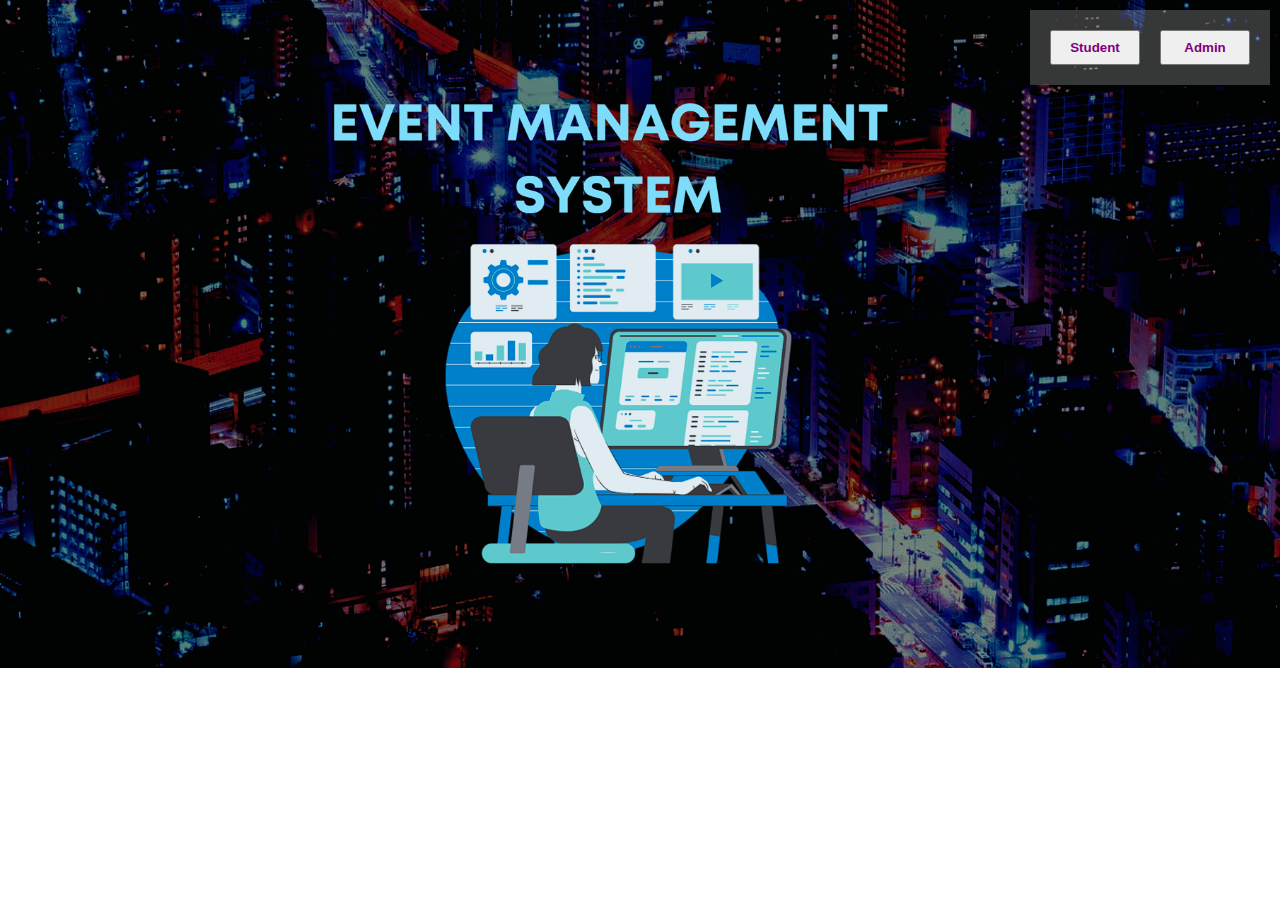
<file: index.html>
<!DOCTYPE html>
<html lang="en">

<head>
    <meta charset="UTF-8">
    <meta http-equiv="X-UA-Compatible" content="IE=edge">
    <meta name="viewport" content="width=device-width, initial-scale=1.0">
    <link rel="stylesheet" href="index_style.css">
    <title>Index</title>
</head>

<body>
    <section id="a">
        <div class="container">
            <button><a href="event.html">Student</a></button>
            <button><a href="login.html">Admin</a></button>
        </div>

    </section>
</body>

</html>
</file>
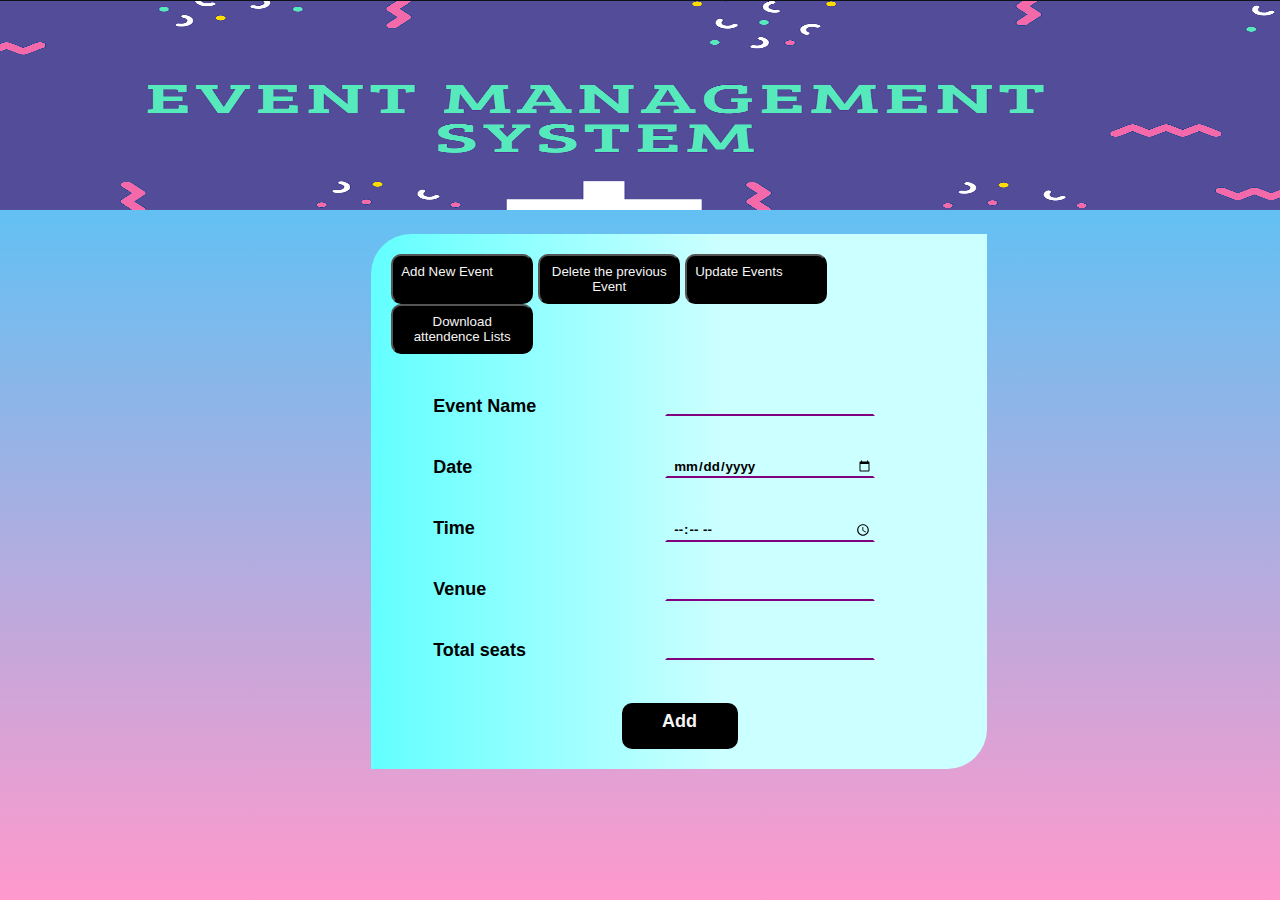
<file: admin.html>
<!DOCTYPE html>
<html lang="en">

<head>
    <meta charset="UTF-8">
    <meta http-equiv="X-UA-Compatible" content="IE=edge">
    <meta name="viewport" content="width=device-width, initial-scale=1.0">
    <title>Document</title>
</head>

<style>
    * {
        padding: 0;
        margin: 0;
        font-family: sans-serif;
    }

    body {
        height: 100vh;
        background-position: center;
        background: linear-gradient(to bottom, #33ccff 0%, #ff99cc 100%);

    }

    .image img {
        width: 100%;
        height: 210px;
    }


    h1 {
        margin: 20px;
        padding: 20px;
        text-align: center;
        color: #ff0d86;
        color: tomato;
        font-size: 28px;
        border-radius: 20px;
    }

    p {
        margin: 50px;
        padding: 20px;
        border: 5px solid tomato;
    }

    .a {
        display: inline-block;
        width: 210px;
        padding: 20px;
    }

    .b {
        font-weight: 700;
        width: 200px;
        margin: 20px;
        padding-left: 6px;
        border-color: transparent;
        outline: transparent;
        background-color: transparent;
        border-bottom: 2px solid purple;
    }

    .c {
        padding: 80px;
    }

    .btn {
        margin-left: 40%;
        padding: 8px;
        width: 100px;
        height: 30px;
        border-radius: 10px;
        color: whitesmoke;
        text-align: center;
        background-color: black;
        cursor: pointer;
    }


    .container {
        margin-top: 20px;
        margin-left: 29%;
        padding: 20px;
        background: linear-gradient(to left, #ccffff 43%, #66ffff 98%);
        width: 45%;
        height: auto;
        font-size: 18px;
        font-weight: 600;
        border-bottom-right-radius: 40px;
        border-top-left-radius: 40px;
        margin-bottom: 30px;
    }
    #a,#b,#c,#d{
        display: inline-flex;
        padding: 8px;
        width: 142px;
        height: 50px;
        border-radius: 10px;
        color: whitesmoke;
        text-align: center;
        background-color: black;
        cursor: pointer;
    }
</style>

<body>
    <div class="image">
        <img src="Screenshot (291).png" alt="">
    </div>
    <div class="container">
        <div class="box">
            <button id="a" onclick="fun1()">Add New Event </button>
            <button id="b" onclick="fun2()">Delete the previous Event</button>
            <button id="c" onclick="fun3()">Update Events</button>
            <button id="d" onclick="fun4()">Download attendence Lists</button>
        </div>
        <form action="" id="1" style="display: block;">
            <table>
                <tr>
                    <td class="a">
                        <label class="a" for="">Event Name</label><br>
                        <label class="a" for="">Date</label><br>
                        <label class="a" for="">Time</label><br>
                        <label class="a" for="">Venue</label><br>
                        <label class="a" for="">Total seats</label><br>
                    </td>
                    <td>
                        <input class="b" type="text" autofocus><br>
                        <input class="b" type="date"><br>
                        <input class="b" type="time"><br>
                        <input class="b" type=""><br>
                        <input class="b" type="number"><br>

                    </td>
                </tr>
            </table>
            <div class="btn">Add</div>
        </form>
        <form action="" id="2" style="display: none;">
            <table>
                <tr>
                    <td class="a">
                        <label class="a" for="">Select the Event</label><br>

                    </td>
                    <td>
                        <select class="b" name="" id="">
                            <option class="c" value=""> - Select -</option>
                            <option class="c" value=""> DJ Night</option>
                            <option class="c" value=""> Blood Donation</option>
                            <option class="c" value=""> Workshop on AWS</option>
                            <option class="c" value=""> Chess Competition</option>
                            <option class="c" value=""> Coding Competition</option>
                            <option class="c" value=""> Workshop on Wordpress</option>
                            <option class="c" value=""> Workshop on Google Cloud</option>
                            <option class="c" value=""> Workshop on Machine Learning</option>
                            <option class="c" value=""> American Football Competition</option>
                        </select><br>
            </table>
            <div class="btn">Delete</div>
        </form>
        <form action="" id="3" style="display: none;">
            <table>
                <tr>
                    <td class="a">
                        <label class="a" for="">Event Name</label><br>
                        <label class="a" for="">Date</label><br>
                        <label class="a" for="">Time</label><br>
                        <label class="a" for="">Venue</label><br>
                        <label class="a" for="">Total seats</label><br>
                    </td>
                    <td>
                        <input class="b" type="text" autofocus><br>
                        <input class="b" type="date"><br>
                        <input class="b" type="time"><br>
                        <input class="b" type=""><br>
                        <input class="b" type="number"><br>

                    </td>
                </tr>
            </table>
            <div class="btn">Update</div>
        </form>
        <form action="" id="4" style="display: none;">
            <Button style="margin: 50px;font-size: 25px;align-items: center;">Download</Button>
        </form>
        </form>
    </div>
</body>
<script>
    function fun1() {
        document.getElementById('1').style.display = "block";
        document.getElementById('2').style.display = "none";
        document.getElementById('3').style.display = "none";
        document.getElementById('4').style.display = "none";
    }
    function fun2() {
        document.getElementById('1').style.display = "none";
        document.getElementById('2').style.display = "block";
        document.getElementById('3').style.display = "none";
        document.getElementById('4').style.display = "none";
    }
    function fun3() {
        document.getElementById('1').style.display = "none";
        document.getElementById('2').style.display = "none";
        document.getElementById('3').style.display = "block";
        document.getElementById('4').style.display = "none";
    }
    function fun4() {
        document.getElementById('1').style.display = "none";
        document.getElementById('2').style.display = "none";
        document.getElementById('3').style.display = "none";
        document.getElementById('4').style.display = "block";
    }
</script>

</html>
</file>
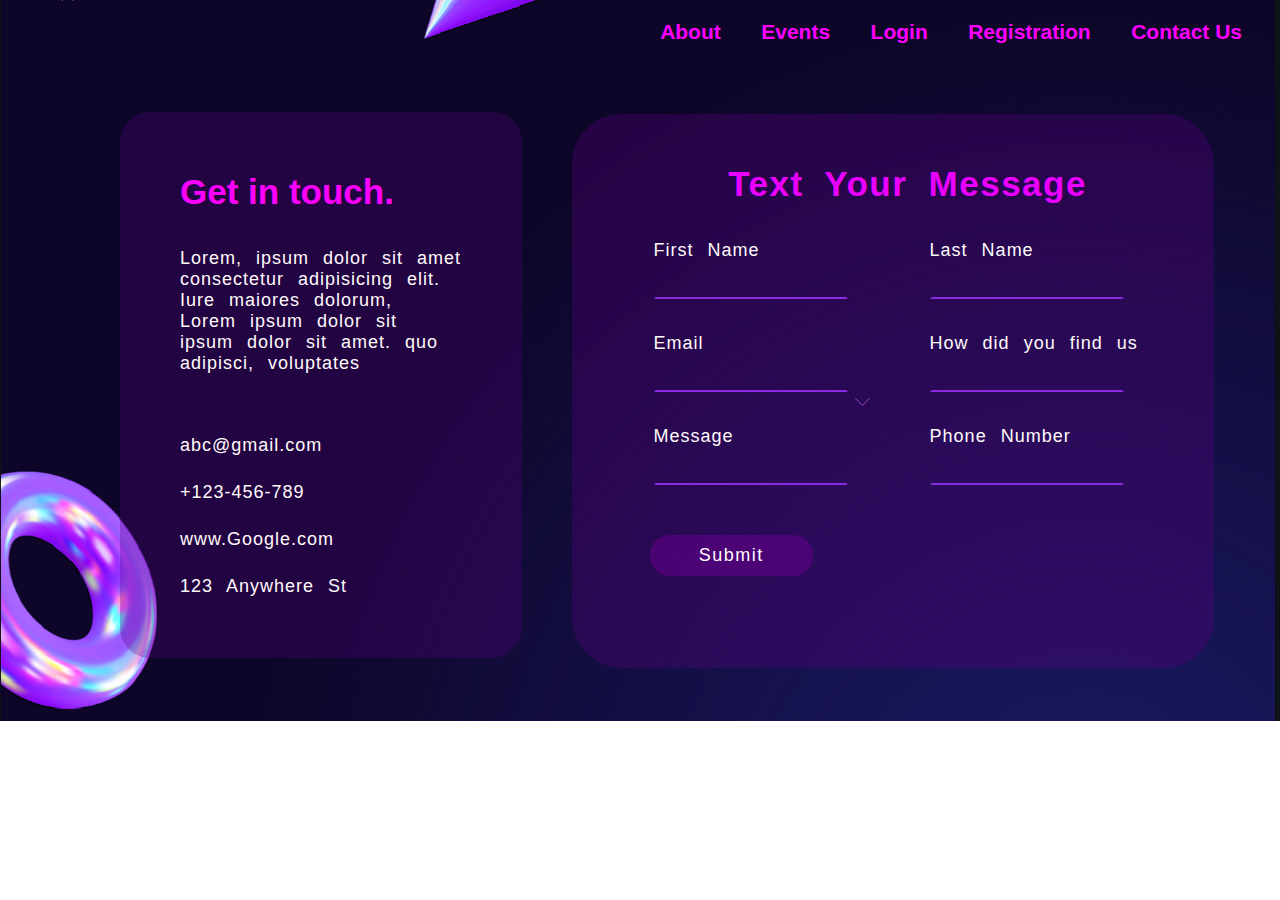
<file: contact.html>
<!DOCTYPE html>
<html lang="en">

<head>
    <meta charset="UTF-8">
    <meta http-equiv="X-UA-Compatible" content="IE=edge">
    <link rel="stylesheet" href="contact_style.css">
    <link rel="stylesheet" href="https://cdnjs.cloudflare.com/ajax/libs/font-awesome/6.0.0-beta3/css/all.min.css"
        integrity="sha512-Fo3rlrZj/k7ujTnHg4CGR2D7kSs0v4LLanw2qksYuRlEzO+tcaEPQogQ0KaoGN26/zrn20ImR1DfuLWnOo7aBA=="
        crossorigin="anonymous" referrerpolicy="no-referrer" />
    <meta name="viewport" content="width=device-width, initial-scale=1.0">
    <title>Contact</title>
</head>

<body>
    <section id="a">
        <div class="navbar">
            <a href="index.html">About</a>
            <a href="event.html">Events</a>
            <a href="login.html">Login</a>
            <a href="registration.html">Registration</a>
            <a href="contact.html">Contact Us</a>
        </div>
        <div class="container">
            <div class="container1">
                <div class="box1">
                    <h1 style="color: rgb(253, 1, 253); font-size: 35px">Get in touch.</h1><br><br>
                    <p style="text-align: left;">Lorem, ipsum dolor sit amet consectetur adipisicing elit. Iure maiores
                        dolorum, Lorem ipsum dolor
                        sit ipsum dolor sit amet.
                        quo adipisci, voluptates</p><br><br><br>
                </div>
                <div class="box2">
                    <p><i class="fas fa-envelope"></i> abc@gmail.com</p><br>
                    <p><i class="fas fa-phone-square"></i> +123-456-789</p><br>
                    <p><i class="fas fa-globe"></i> www.Google.com</p><br>
                    <p><i class="fas fa-map-marker-alt"></i> 123 Anywhere St</p>
                </div>
            </div>
            <div class="container2">
                <div class="boxa">
                    <h1 style="color: rgb(234, 0, 255); font-size: 35px;text-align: center;">Text Your Message</h1><br>
                    <table>
                        <tr>
                            <td>
                                <label for="">First Name</label><br>
                                <input type="text"><br><br>
                                <label for="">Email</label><br>
                                <input type="text"><br><br>
                                <label for="">Message</label><br>
                                <input type="text"><br><br>
                            </td>
                            <td>
                                <label for="">Last Name</label><br>
                                <input type="text"><br><br>
                                <label for="">How did you find us</label><br>
                                <input type="text"><br><br>
                                <label for="">Phone Number</label><br>
                                <input type="text"><br><br>
                            </td>
                        </tr>
                    </table>
                    <div class="btn">Submit</div>

                </div>
            </div>
        </div>
    </section>
</body>

</html>
</file>
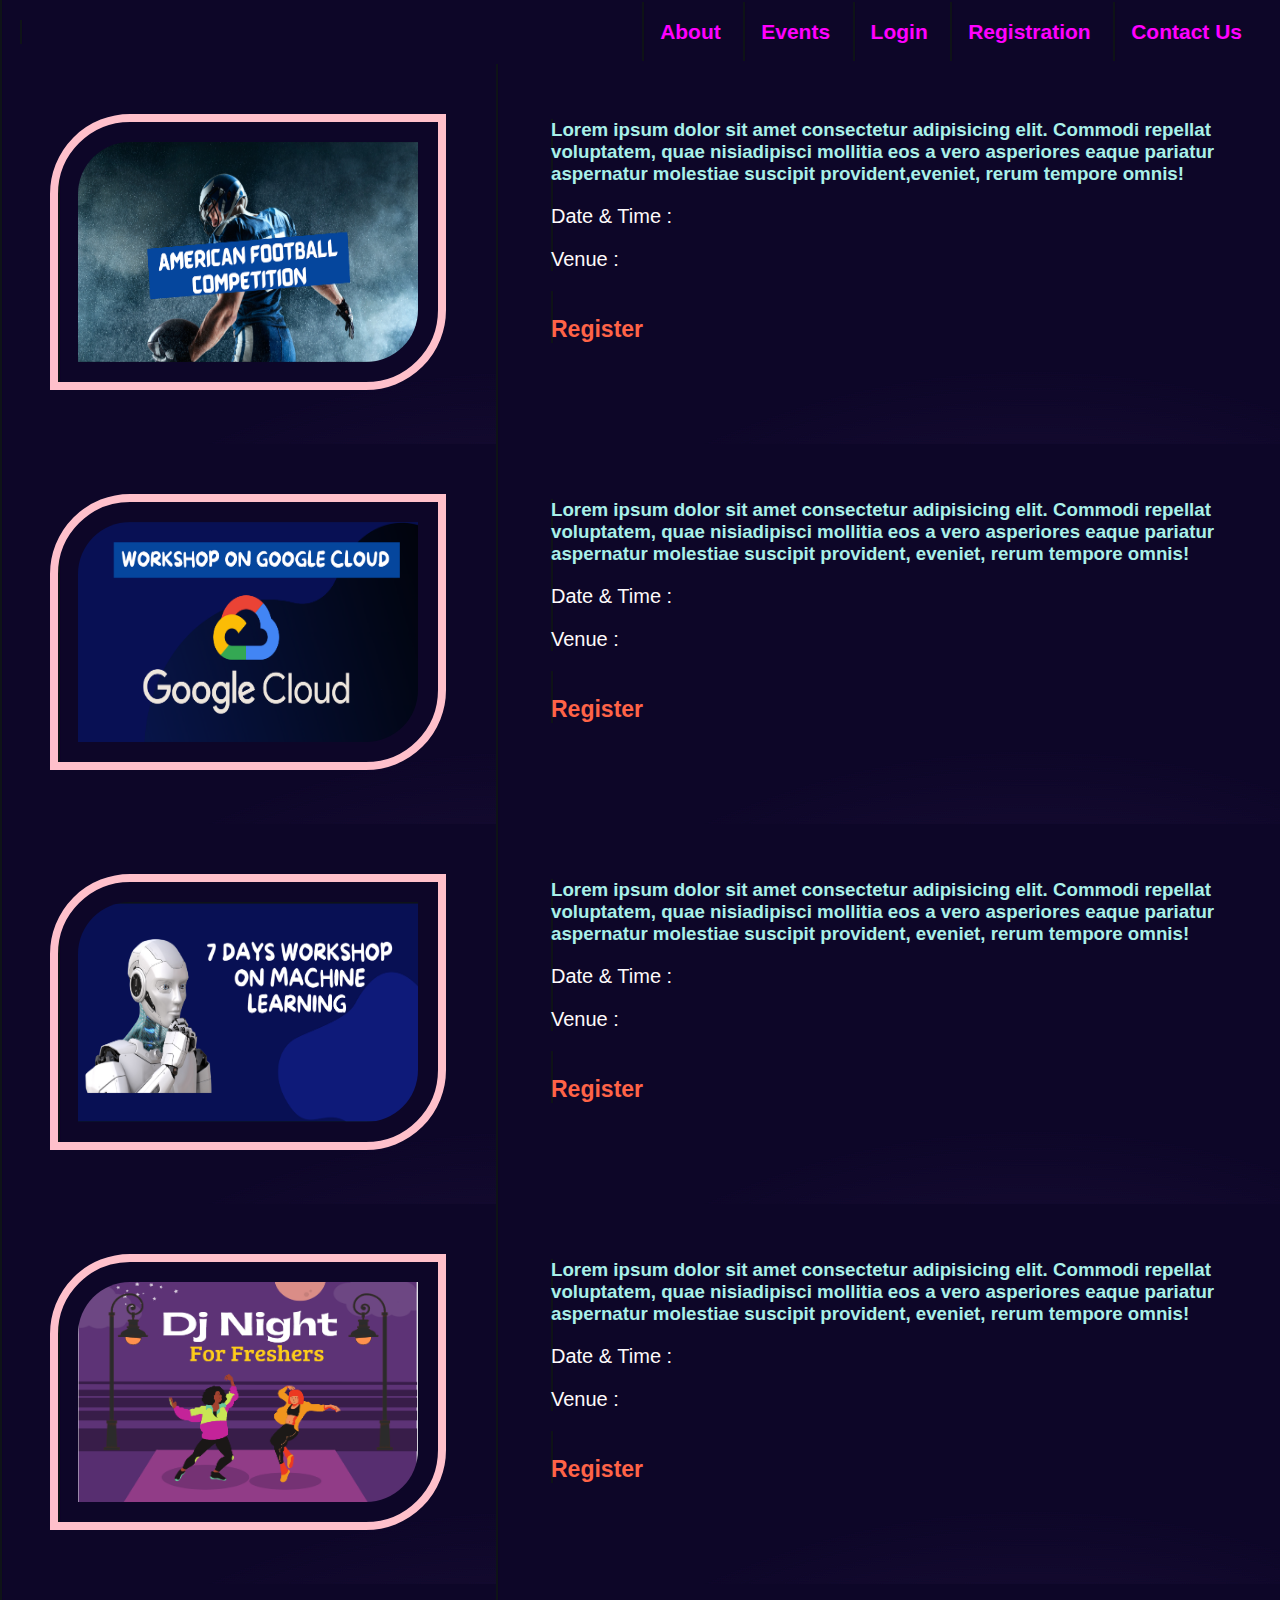
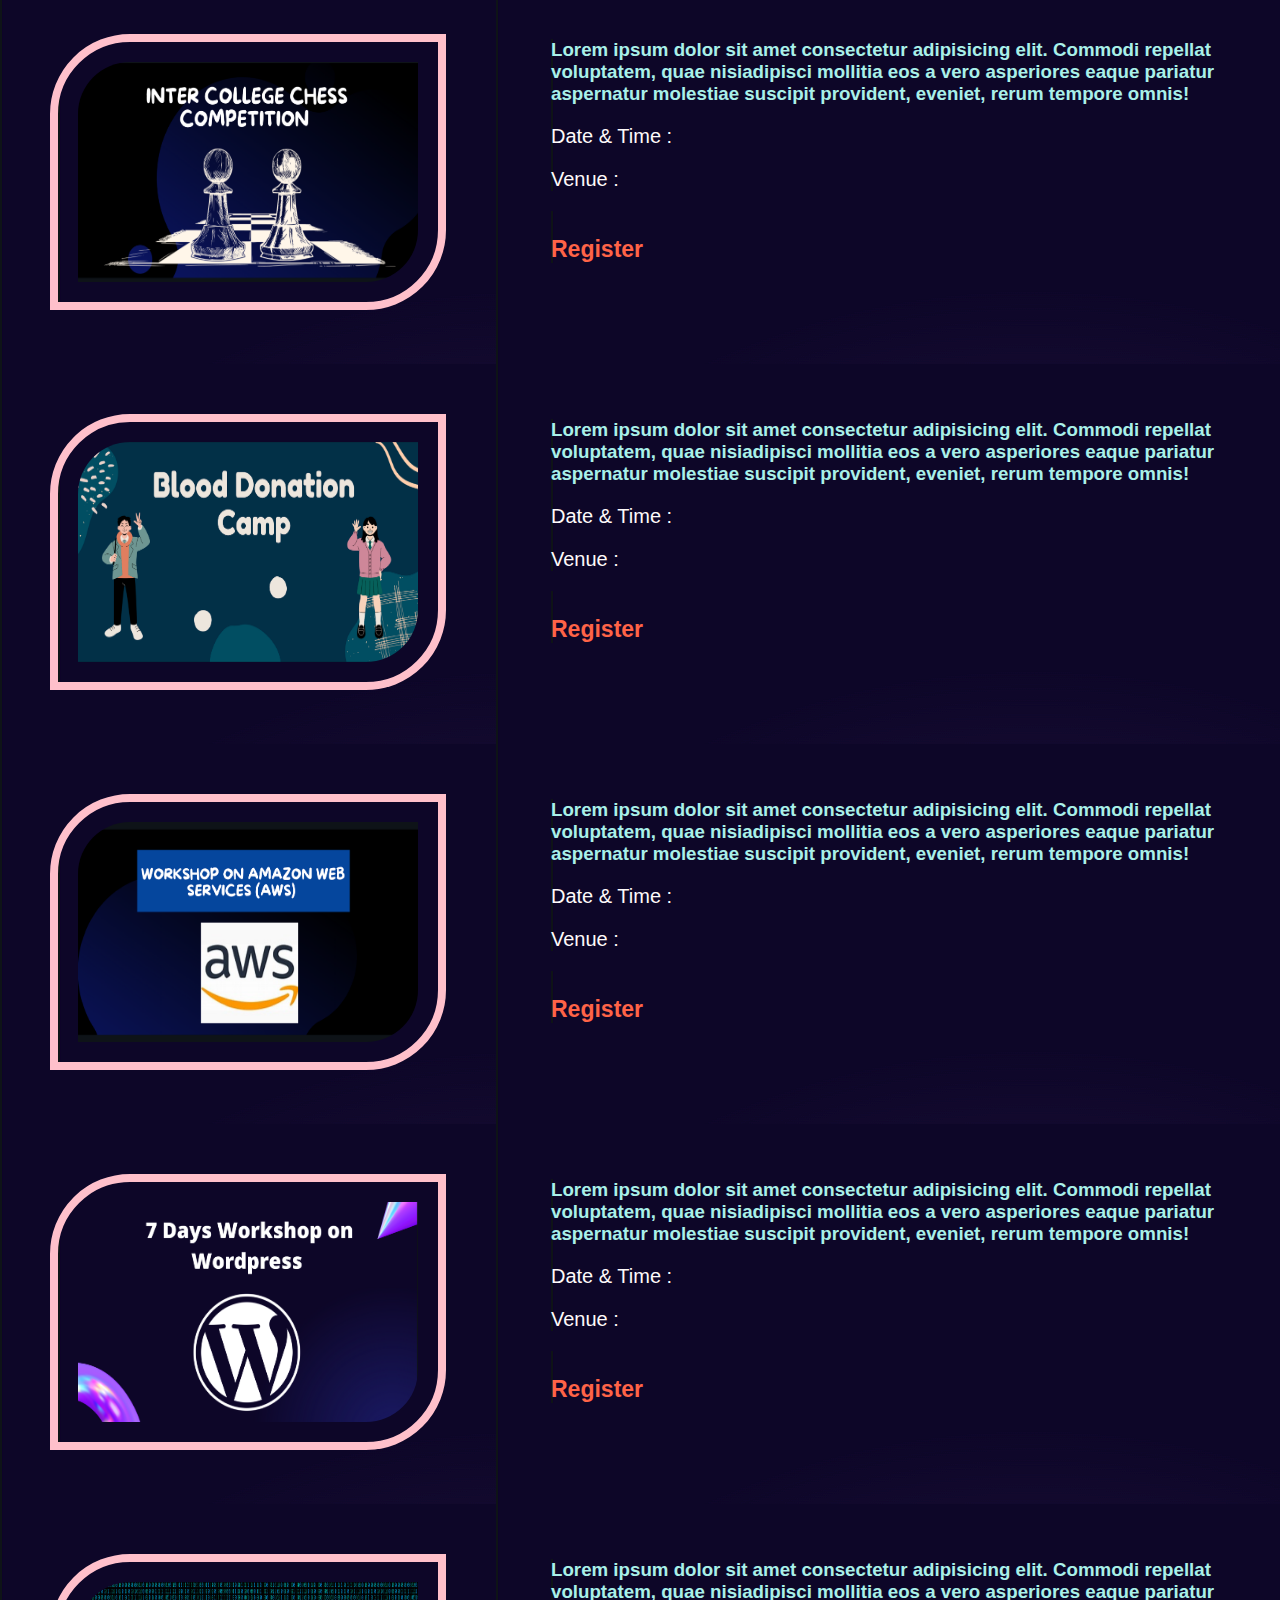
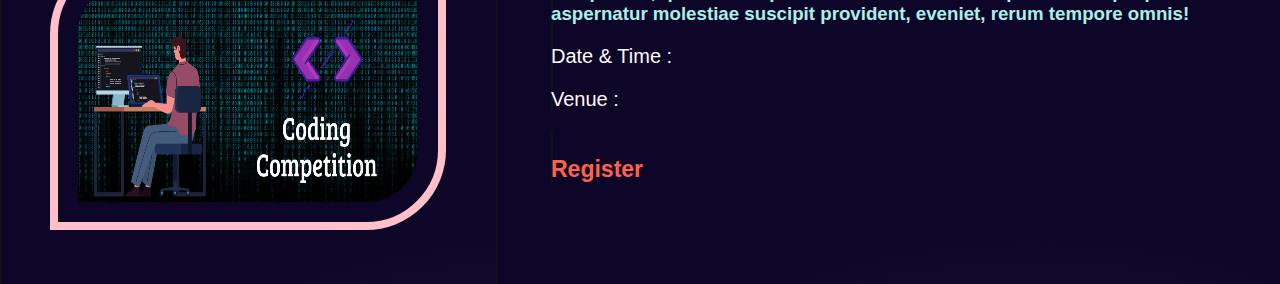
<file: event.html>
<!DOCTYPE html>
<html lang="en">

<head>
    <meta charset="UTF-8">
    <meta http-equiv="X-UA-Compatible" content="IE=edge">
    <meta name="viewport" content="width=device-width, initial-scale=1.0">
    <link rel="stylesheet" href="event.css">
    <title>Home Page</title>
</head>

<body>
    <section>
        <div class="navbar">
            <a href="index.html">About</a>
            <a href="event.html">Events</a>
            <a href="login.html">Login</a>
            <a href="registration.html">Registration</a>
            <a href="contact.html">Contact Us</a>
        </div>
        <div class="container">
            <div class="box1"></div>
            <div class="box2">
                <div class="box2a">
                    <div class="im">
                        <img src="football.png" alt="" class="img1">
                    </div>
                    <div class="a">
                        <h3>Lorem ipsum dolor sit amet consectetur adipisicing elit. Commodi repellat voluptatem, quae
                            nisiadipisci mollitia eos a vero asperiores eaque pariatur aspernatur molestiae suscipit
                            provident,eveniet, rerum tempore omnis! </h3>
                        <div class="date">Date & Time :</div>
                        <div class="location">Venue :</div>
                        <div class="btn" ><a href="form.html">Register</a> </div>
                    </div>
                </div>
                <div class="box2a">
                    <div class="im">
                        <img src="Google Cloud.png" alt="" class="img1">
                    </div>
                    <div class="a">
                        <h3>Lorem ipsum dolor sit amet consectetur adipisicing elit. Commodi repellat voluptatem, quae
                            nisiadipisci mollitia eos a vero asperiores eaque pariatur aspernatur molestiae suscipit
                            provident, eveniet, rerum tempore omnis! </h3>
                        <div class="date">Date & Time :</div>
                        <div class="location">Venue :</div>
                        <div class="btn" ><a href="form.html">Register</a> </div>
                    </div>
                </div>
                <div class="box2a">
                    <div class="im">
                    <img src="ML.png" alt="" class="img1">
                </div>
                <div class="a">
                    <h3>Lorem ipsum dolor sit amet consectetur adipisicing elit. Commodi repellat voluptatem, quae
                        nisiadipisci mollitia eos a vero asperiores eaque pariatur aspernatur molestiae suscipit
                        provident, eveniet, rerum tempore omnis! </h3>
                    <div class="date">Date & Time :</div>
                    <div class="location">Venue :</div>
                    <div class="btn" ><a href="form.html">Register</a> </div>
                </div>

                </div>
                <div class="box2a">
                    <div class="im">
                    <img src="DJ Night.png" alt="" class="img1">
                </div>
                <div class="a">
                    <h3>Lorem ipsum dolor sit amet consectetur adipisicing elit. Commodi repellat voluptatem, quae
                        nisiadipisci mollitia eos a vero asperiores eaque pariatur aspernatur molestiae suscipit
                        provident, eveniet, rerum tempore omnis! </h3>
                    <div class="date">Date & Time :</div>
                    <div class="location">Venue :</div>
                    <div class="btn" ><a href="form.html">Register</a> </div>
                </div>
                </div>
                <div class="box2a">
                    <div class="im">
                    <img src="Chess Tournament.png" alt="" class="img1">
                </div>
                <div class="a">
                    <h3>Lorem ipsum dolor sit amet consectetur adipisicing elit. Commodi repellat voluptatem, quae
                        nisiadipisci mollitia eos a vero asperiores eaque pariatur aspernatur molestiae suscipit
                        provident, eveniet, rerum tempore omnis! </h3>
                    <div class="date">Date & Time :</div>
                    <div class="location">Venue :</div>
                    <div class="btn" ><a href="form.html">Register</a> </div>
                </div>
                </div>
                <div class="box2a">
                    <div class="im">
                    <img src="Blood Donation.png" alt="" class="img1">
                </div>
                <div class="a">
                    <h3>Lorem ipsum dolor sit amet consectetur adipisicing elit. Commodi repellat voluptatem, quae
                        nisiadipisci mollitia eos a vero asperiores eaque pariatur aspernatur molestiae suscipit
                        provident, eveniet, rerum tempore omnis! </h3>
                    <div class="date">Date & Time :</div>
                    <div class="location">Venue :</div>
                    <div class="btn" ><a href="form.html">Register</a> </div>
                </div>
                </div>
                <div class="box2a">
                    <div class="im">
                    <img src="AWS.png" alt="" class="img1">
                </div>
                <div class="a">
                    <h3>Lorem ipsum dolor sit amet consectetur adipisicing elit. Commodi repellat voluptatem, quae
                        nisiadipisci mollitia eos a vero asperiores eaque pariatur aspernatur molestiae suscipit
                        provident, eveniet, rerum tempore omnis! </h3>
                    <div class="date">Date & Time :</div>
                    <div class="location">Venue :</div>
                    <div class="btn" ><a href="form.html">Register</a> </div>
                </div>
                </div>
                <div class="box2a">
                    <div class="im">
                    <img src="Wordpress.png" alt="" class="img1">
                </div>
                <div class="a">
                    <h3>Lorem ipsum dolor sit amet consectetur adipisicing elit. Commodi repellat voluptatem, quae
                        nisiadipisci mollitia eos a vero asperiores eaque pariatur aspernatur molestiae suscipit
                        provident, eveniet, rerum tempore omnis! </h3>
                    <div class="date">Date & Time :</div>
                    <div class="location">Venue :</div>
                    <div class="btn" ><a href="form.html">Register</a> </div>
                </div>

                </div>
                <div class="box2a">
                    <div class="im">
                    <img src="coding.png" alt="" class="img1">
                </div>
                <div class="a">
                    <h3>Lorem ipsum dolor sit amet consectetur adipisicing elit. Commodi repellat voluptatem, quae
                        nisiadipisci mollitia eos a vero asperiores eaque pariatur aspernatur molestiae suscipit
                        provident, eveniet, rerum tempore omnis! </h3>
                    <div class="date">Date & Time :</div>
                    <div class="location">Venue :</div>
                    <div class="btn" ><a href="form.html">Register</a> </div>
                </div>
                </div>
                <div class="box2b"></div>
            </div>
        </div>
    </section>

</body>

</html>
</file>
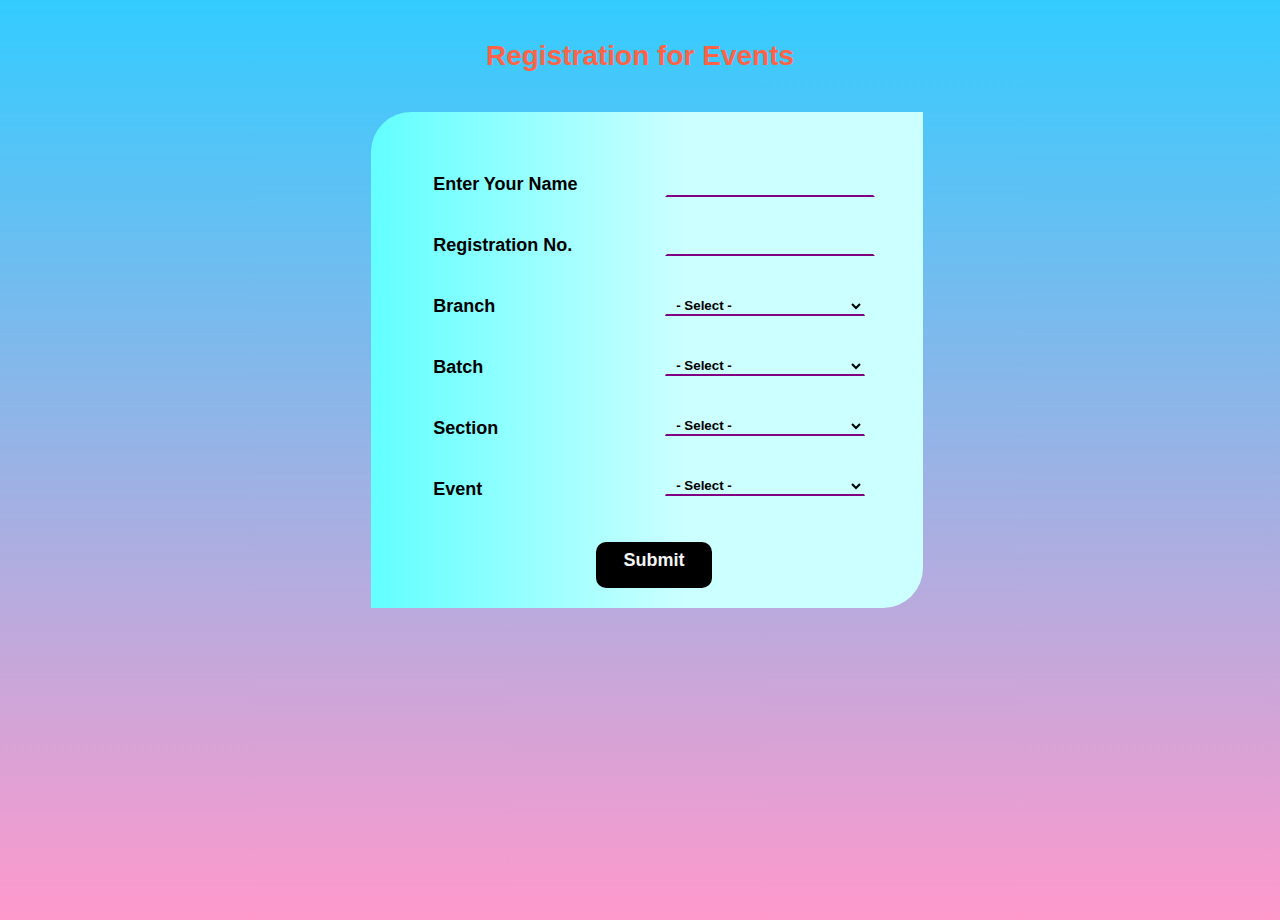
<file: form.html>
<!DOCTYPE html>
<html lang="en">

<head>
    <meta charset="UTF-8">
    <meta http-equiv="X-UA-Compatible" content="IE=edge">
    <meta name="viewport" content="width=device-width, initial-scale=1.0">
    <title>Document</title>
</head>
<style>
    * {
        padding: 0;
        margin: 0;
        font-family: sans-serif;
    }
    body{
        height: 100vh;
        background-position: center;
        background: linear-gradient(to bottom, #33ccff 0%, #ff99cc 100%);

    }

    
    h1 {
        margin: 20px;
        padding: 20px;
        text-align: center;
        color: #ff0d86;
        color: tomato;
        font-size: 28px;
        border-radius: 20px;
    }
    
    p {
        margin: 50px;
        padding: 20px;
        border: 5px solid tomato;
    }

    .a {
        display: inline-block;
        width: 210px;
        padding: 20px;
    }

    .b {
        font-weight: 700;
        width: 200px;
        margin: 20px;
        padding-left: 6px;
        border-color: transparent;
        outline: transparent;
        background-color: transparent;
        border-bottom: 2px solid purple;
    }

    .c {
        padding: 80px;
    }

    .btn {
        margin-left: 40%;
        padding: 8px;
        width: 100px;
        height: 30px;
        border-radius: 10px;
        color: whitesmoke;
        text-align: center;
        background-color: black;
        cursor: pointer;
    }
 

    .container {
        margin-left: 29%;
        padding: 20px;
        background: linear-gradient(to left, #ccffff 43%, #66ffff 98%);
        width: 40%;
        height: auto;
        font-size: 18px;
        font-weight: 600;
        border-bottom-right-radius: 40px;
        border-top-left-radius: 40px;
        margin-bottom: 30px;
    }
</style>

<body>
    <section>
        <h1>Registration for Events </h1>
        <div class="container">
            <form action="">
                <table>
                    <tr>
                        <td class="a">
                            <label class="a" for="">Enter Your Name</label><br>
                            <label class="a" for="">Registration No.</label><br>
                            <label class="a" for="">Branch</label><br>
                            <label class="a" for="">Batch</label><br>
                            <label class="a" for=""> Section</label><br>
                            <label class="a" for=""> Event</label><br>
                        </td>
                        <td>
                            <input class="b" type="text" autofocus ><br>
                            <input class="b" type="text"><br>
                            <select class="b" name="" id="">
                                <option class="c" value=""> - Select -</option>
                                <option class="c" value=""> CSE / IT</option>
                                <option class="c" value=""> Civil</option>
                                <option class="c" value=""> AI / DS</option>
                                <option class="c" value=""> Electrical</option>
                                <option class="c" value=""> Mechanical</option>
                            </select><br>
                            <select class="b" name="" id="">
                                <option class="c" value=""> - Select -</option>
                                <option class="c" value=""> 2018 - 2022</option>
                                <option class="c" value=""> 2019 - 2023</option>
                                <option class="c" value=""> 2020 - 2024</option>
                                <option class="c" value=""> 2021 - 2025</option>
                            </select><br>
                            <select class="b" name="" id="">
                                <option class="c" value=""> - Select -</option>
                                <option class="c" value=""> A</option>
                                <option class="c" value=""> B</option>
                                <option class="c" value=""> C</option>
                                <option class="c" value=""> D</option>
                                <option class="c" value=""> E</option>
                                <option class="c" value=""> F</option>
                            </select><br>
                            <select class="b" name="" id="">
                                <option class="c" value=""> - Select -</option>
                                <option class="c" value=""> DJ Night</option>
                                <option class="c" value=""> Blood Donation</option>
                                <option class="c" value=""> Workshop on AWS</option>
                                <option class="c" value=""> Chess Competition</option>
                                <option class="c" value=""> Coding Competition</option>
                                <option class="c" value=""> Workshop on Wordpress</option>
                                <option class="c" value=""> Workshop on Google Cloud</option>
                                <option class="c" value=""> Workshop on Machine Learning</option>
                                <option class="c" value=""> American Football Competition</option>
                            </select><br>
                            
                        </td>
                    </tr>
                </table>
                <div class="btn">Submit</div>
            </form>
        </div>
    </section>
</body>

</html>
</file>
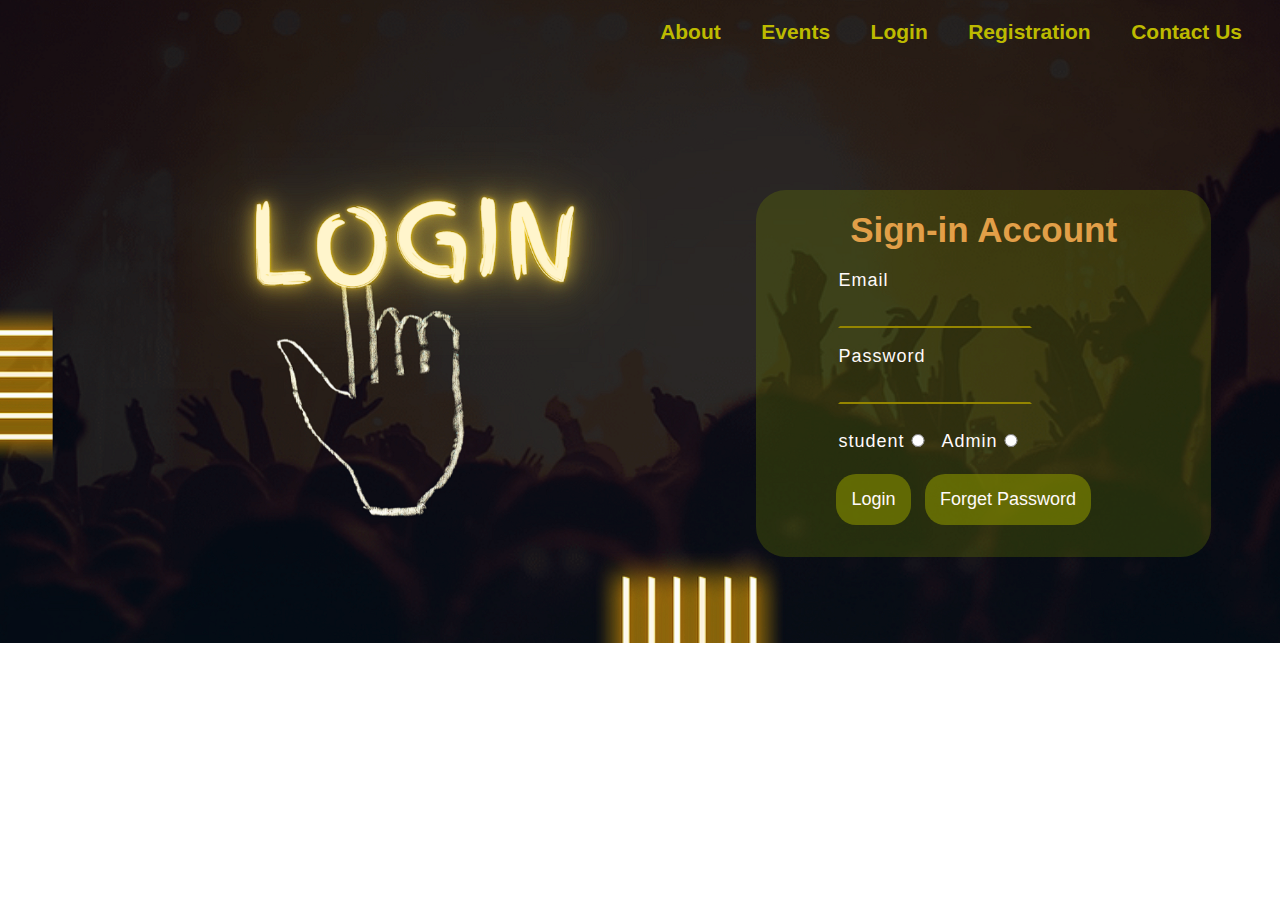
<file: login.html>
<!DOCTYPE html>
<html lang="en">

<head>
    <meta charset="UTF-8">
    <meta http-equiv="X-UA-Compatible" content="IE=edge">
    <link rel="stylesheet" href="login_style.css">
    <meta name="viewport" content="width=device-width, initial-scale=1.0">
    <title>Login</title>
</head>

<body>
    <section id="a">
        <div class="navbar">
            <a href="index.html">About</a>
            <a href="event.html">Events</a>
            <a href="login.html">Login</a>
            <a href="registration.html">Registration</a>
            <a href="contact.html">Contact Us</a>
        </div>
        <div class="container">
            <div class="container2">
            </div>
            <div class="container1">
                <div class="boxa">
                    <h1 style="color: rgb(226, 159, 72); font-size: 35px;text-align: center;">Sign-in Account</h1><br>
                    <table>
                        <tr>
                            <td>
                                <label for="">Email</label><br>
                                <input type="text"><br><br>
                                <label for="">Password</label><br>
                                <input type="password"><br><br>
                                <label for="">student</label>
                                <input type="radio" id="radio2" name="name" class="rad">
                                <label for="">Admin</label>
                                <input type="radio" id="radio1" name="name" class="rad">
                            </td>
                        </tr>
                        <tr>
                            <td>
                                <div class="btn" id="login">Login</div>
                                <div class="btn" id="registration">Forget Password</div>
                            </td>
                        </tr>
                    </table>
                </div>
            </div>
        </div>
    </section>
</body>
<script>
 


</script>

</html>
</file>
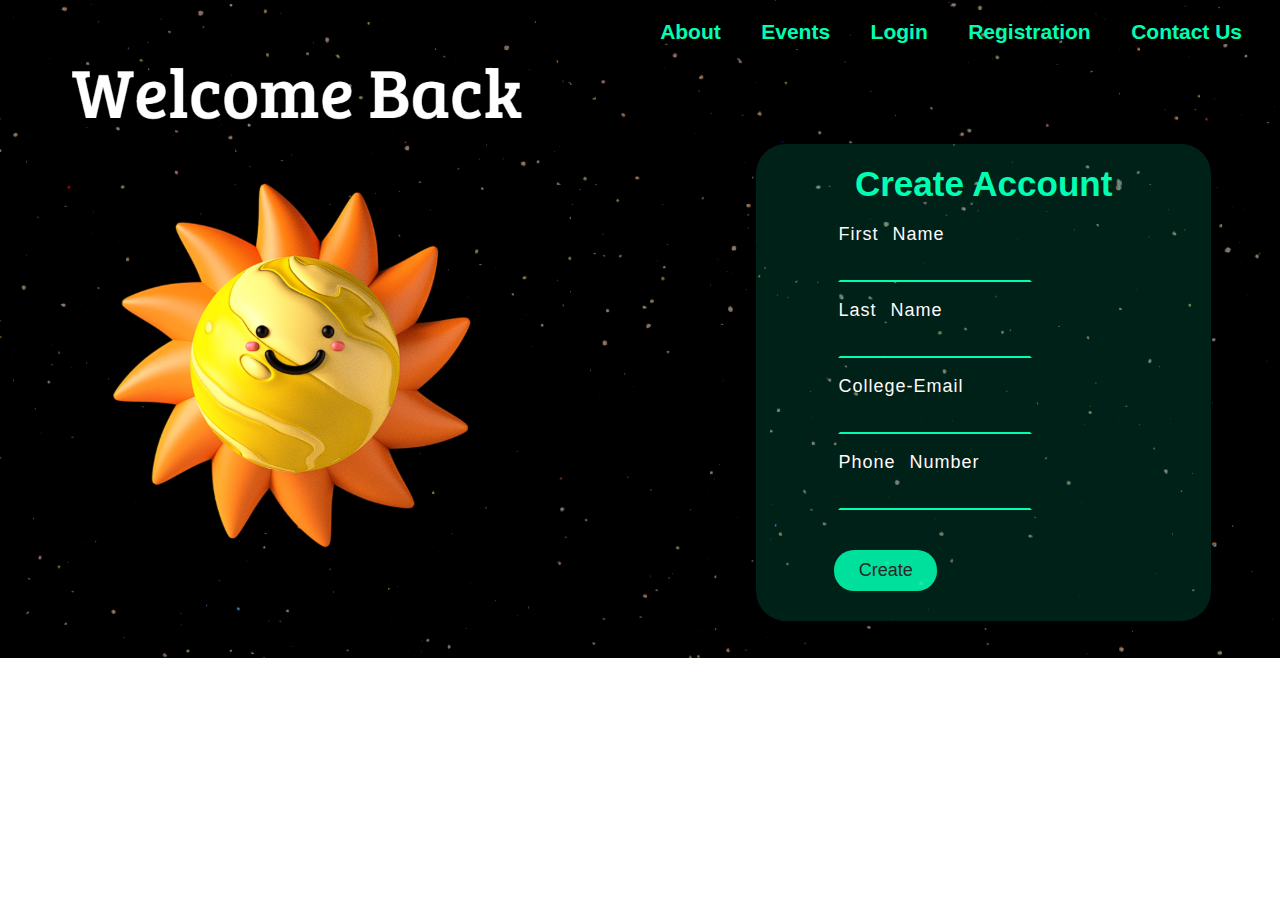
<file: registration.html>
<!DOCTYPE html>
<html lang="en">

<head>
    <meta charset="UTF-8">
    <meta http-equiv="X-UA-Compatible" content="IE=edge">
    <link rel="stylesheet" href="reigstration_style.css">
    <meta name="viewport" content="width=device-width, initial-scale=1.0">
    <title>Registration</title>
</head>

<body>
    <section id="a">
        <div class="navbar">
            <a href="index.html">About</a>
            <a href="event.html">Events</a>
            <a href="login.html">Login</a>
            <a href="registration.html">Registration</a>
            <a href="contact.html">Contact Us</a>
        </div>
        <div class="container">

            <div class="container2">
                <!-- <div class="boxa">
                    <h1 style="color: rgb(234, 0, 255); font-size: 35px;text-align: center;">Text Your Message</h1><br>
                    <table>
                        <tr>
                            <td>
                                <label for="">Last Name</label><br>
                                <input type="text"><br><br>
                                <label for="">Email</label><br>
                                <input type="text"><br><br>
                                <label for="">Message</label><br>
                                <input type="text"><br><br>
                            </td>
                            <td>
                                <label for="">First Name</label><br>
                                <input type="text"><br><br>
                                <label for="">How did you find us</label><br>
                                <input type="text"><br><br>
                                <label for="">Phone Number</label><br>
                                <input type="text"><br><br>
                            </td>
                        </tr>
                    </table>
                    <div class="btn">Submit</div>

                </div> -->
            </div>
            <div class="container1">
                <div class="boxa">
                    <h1 style="color: rgb(0, 255, 179); font-size: 35px;text-align: center;">Create Account</h1><br>
                    <table>
                        <tr>
                            <td>
                                <label for="">First Name</label><br>
                                <input type="text"><br><br>
                                <label for="">Last Name</label><br>
                                <input type="text"><br><br>
                                <label for="">College-Email</label><br>
                                <input type="text"><br><br>
                                <label for="">Phone Number</label><br>
                                <input type="text"><br><br>
                            </td>
                        </tr>
                    </table>
                    <div class="btn">Create</div>

                </div>
            </div>
        </div>
</body>

</html>
</file>
<file: index_style.css>
* {
    margin: 0;
    padding: 0;
    font-family: sans-serif;
}

body {
    background-image: url(9.png);
    background-position: center;
    background-repeat: no-repeat;
    background-size: cover;
}

#a {
    width: 100%;
    height: 50vmax;

}


.container{
    margin: 10px;
    display:inline-flex;
    align-items: center;
    float: right;
    padding: 10px;
    background-color: rgba(192, 192, 192, 0.281);
}
button{
    padding:8px;
    margin: 10px;
    text-align: center;
    font-weight: 600;
    width: 90px;
}
button:hover a{
    font-size: 16px;font-style: italic;
    

}
button a{
    text-decoration: none;
    color: purple;
}
</file>
<file: contact_style.css>
* {
    margin: 0;
    padding: 0;
    font-family: sans-serif;
}

body {
    background-image: url(1.png);
    background-position: center;
    background-repeat: no-repeat;
    background-size: cover;
}

#a {
    width: 100%;
    height: 50vmax;
}

.navbar {
    margin: 20px;
    text-align: right;
}

.navbar a {
    padding: 18px;
    text-decoration: none;
    color: rgb(255, 0, 255);
    font-size: 21px;
    font-weight: 600;
}

.navbar a:hover {
    color: whitesmoke;
}

.container {
    display: flex;
    flex-direction: row;
    flex-basis: 100%;
}

.container1 {
    display: inline-block;
    padding: 60px;
    width: 22%;
    height: auto;
    background-color: rgba(87, 1, 128, 0.295);
    margin-left: 120px;
    margin-top: 48px;
    margin-bottom: 60px;
    color: snow;
    border-radius: 30px;
}

p {
    font-size: 18px;
    font-weight: 500;
    word-spacing: 8px;
    letter-spacing: 1px;
}


.container2 {
    border-radius: 50px;
    font-size: 24px;
    height: auto;
    display: inline-block;
    padding: 50px;
    padding-left: 80px;
    width: 40%;
    margin: 50px;
    color: wheat;
    background-color: rgba(88, 1, 128, 0.336);
}

label {
    font-family: sans-serif;
    color: snow;
    font-size: 18px;
    font-weight: 500;
    word-spacing: 8px;
    letter-spacing: 1px;
}


input {
    width: 180px;
    margin-top: 12px;
    margin-right: 80px;
    font-size: 18px;
    padding-left: 10px;
    color: SNOW;
    font-weight: 500;
    word-spacing: 8px;
    box-shadow: none;
    border-color: transparent;
    background-color: transparent;
    outline: transparent;
    border-bottom: 2px solid blueviolet;
}

input:focus {
    border-bottom: 2px solid snow;

}

.btn {
    text-align: center;
    font-size: 18px;
    width: 28%;
    padding: 10px;
    margin-left: -2px;
    margin-top: 20px;
    border-radius: 20px;
    cursor: pointer;
    background-color: rgba(88, 1, 128, 0.726);
    color: snow;
}

.btn:hover {
    color: snow;
    font-weight: 600;
    background-color: rgba(118, 3, 172, 0.842);
}



.container2 .boxa {
    word-spacing: 10px;
    letter-spacing: 1.5px;
}

.fas {
    font-size: 25px;
    color: violet;
}
</file>
<file: event.css>
* {
    margin: 0;
    padding: 0;
    background-image: url(3.png);
    font-family: sans-serif;
}

.container {}

.box1 {}
 
.box2a {
    display: flex;
    flex-direction: row;

} 

.box2a img {
    height: 220px;
    width: 340px;
    padding: 20px;
    border-top-left-radius: 80px;
    border-bottom-right-radius: 80px;
    border: 8px solid pink;
    margin: 50px;
}

.a {
    padding: 55px;
    color: snow;
}
 .location ,.date {
    padding-top: 20px;
    color: snow;
    font-size: 20px;
} 


.navbar {
    margin: 20px;
    text-align: right;
}

.navbar a {
    padding: 18px;
    text-decoration: none;
    color: rgb(255, 0, 255);
    font-size: 21px;
    font-weight: 600;
}

.navbar a:hover {
    color: whitesmoke;
}

.btn {
    display: inline-block;
    text-align: center;
    font-size: 23px;
    padding-top: 25px;
    margin-top: 20px;
    cursor: pointer;
    background-color: rgb(255, 255, 255);
}
h3{
    color: rgb(169, 240, 233);
}
.btn a{
    text-decoration: none;
    font-weight: 600;
    color: tomato;
}
.btn:hover a {
    color: rgb(208, 18, 233);
    font-weight: 600;
    background-color: rgba(0, 0, 0, 0.842);
}
</file>
<file: login_style.css>
* {
    margin: 0;
    padding: 0;
    font-family: sans-serif;
}

body {
    background-image: url(6.png);
    background-position: center;
    background-repeat: no-repeat;
    background-size: cover;
}

#a {
    width: 100%;
    height: 45vmax;
}

.navbar {
    margin: 20px;
    text-align: right;
}

.navbar a {
    padding: 18px;
    text-decoration: none;
    color: rgb(189, 186, 0);
    font-size: 21px;
    font-weight: 600;
}

.navbar a:hover {
    color: whitesmoke;
}

.container1 {
    display: inline-block;
    padding: 80px;
    width: 23%;
    height: auto;
    background-color: rgba(109, 128, 1, 0.295);
    margin-left: 10px;
    padding-top: 20px;
    margin-top: 80px;
    padding-bottom: 30px;
    color: snow;
    border-radius: 30px;
}

p {
    font-size: 18px;
    font-weight: 500;
    word-spacing: 8px;
    letter-spacing: 1px;
}


.container2 {
    border-radius: 50px;
    font-size: 24px;
    height: auto;
    display: inline-block;
    padding: 50px;
    padding-left: 80px;
    width: 40%;
    margin: 50px;
    color: wheat;
    /* background-color: rgba(88, 1, 128, 0.336); */
}

label {
    font-family: sans-serif;
    color: snow;
    font-size: 18px;
    font-weight: 500;
    word-spacing: 8px;
    letter-spacing: 1px;
}


input {
    width: 180px;
    margin-top: 12px;
    margin-right: 80px;
    font-size: 18px;
    padding-left: 10px;
    color: SNOW;
    font-weight: 500;
    word-spacing: 8px;
    box-shadow: none;
    border-color: transparent;
    background-color: transparent;
    outline: transparent;
    border-bottom: 2px solid rgb(148, 133, 0);
}
#radio1 ,#radio2{
  
    width: 18px;
    margin-top: 12px;
    margin-right: 10px;
    font-size: 18px;
}
input:focus {
    border-bottom: 2px solid snow;

}

.btn {
    display: inline-block;
    text-align: center;
    font-size: 18px;
    /* width: 28%; */
    padding: 15px;
    margin-left: -2px;
    margin-right: 12px;
    margin-top: 20px;
    border-radius: 20px;
    cursor: pointer;
    background-color: rgba(120, 128, 1, 0.726);
    color: snow;
}

.btn:hover {
    color: rgb(255, 255, 255);
    font-weight: 600;
    background-color: rgba(169, 172, 3, 0.842);
}
</file>
<file: reigstration_style.css>
* {
    margin: 0;
    padding: 0;
    font-family: sans-serif;
}

body {
    background-image: url(5.png);
    background-position: center;
    background-repeat: no-repeat;
    background-size: cover;
}

#a {
    width: 100%;
    height: 45vmax;
}

.navbar {
    margin: 20px;
    text-align: right;
}

.navbar a {
    padding: 18px;
    text-decoration: none;
    color: rgb(0, 255, 179);
    font-size: 21px;
    font-weight: 600;
}

.navbar a:hover {
    color: whitesmoke;
}

.container1 {
    display: inline-block;
    padding: 80px;
    width: 23%;
    height: auto;
    background-color: rgba(0, 255, 179, 0.13);
    margin-left: 10px;
    padding-top: 20px;
    margin-top: 80px;
    padding-bottom: 30px;
    color: snow;
    border-radius: 30px;
}

p {
    font-size: 18px;
    font-weight: 500;
    word-spacing: 8px;
    letter-spacing: 1px;
}


.container2 {
    border-radius: 50px;
    font-size: 24px;
    height: auto;
    display: inline-block;
    padding: 50px;
    padding-left: 80px;
    width: 40%;
    margin: 50px;
    color: wheat;
    /* background-color: rgba(88, 1, 128, 0.336); */
}

label {
    font-family: sans-serif;
    color: snow;
    font-size: 18px;
    font-weight: 500;
    word-spacing: 8px;
    letter-spacing: 1px;
}


input {
    width: 180px;
    margin-top: 12px;
    margin-right: 80px;
    font-size: 18px;
    padding-left: 10px;
    color: SNOW;
    font-weight: 500;
    word-spacing: 8px;
    box-shadow: none;
    border-color: transparent;
    background-color: transparent;
    outline: transparent;
    border-bottom: 2px solid rgb(0, 255, 179);
}

input:focus {
    border-bottom: 2px solid snow;

}

.btn {
    text-align: center;
    font-size: 18px;
    width: 28%;
    padding: 10px;
    margin-left: -2px;
    margin-top: 20px;
    border-radius: 20px;
    cursor: pointer;
    background-color: rgba(0, 255, 179, 0.863);
    color: rgb(41, 38, 38);
}

.btn:hover {
    font-weight: 600;
    color: rgb(0, 255, 179);
    color: black;
}
</file>
